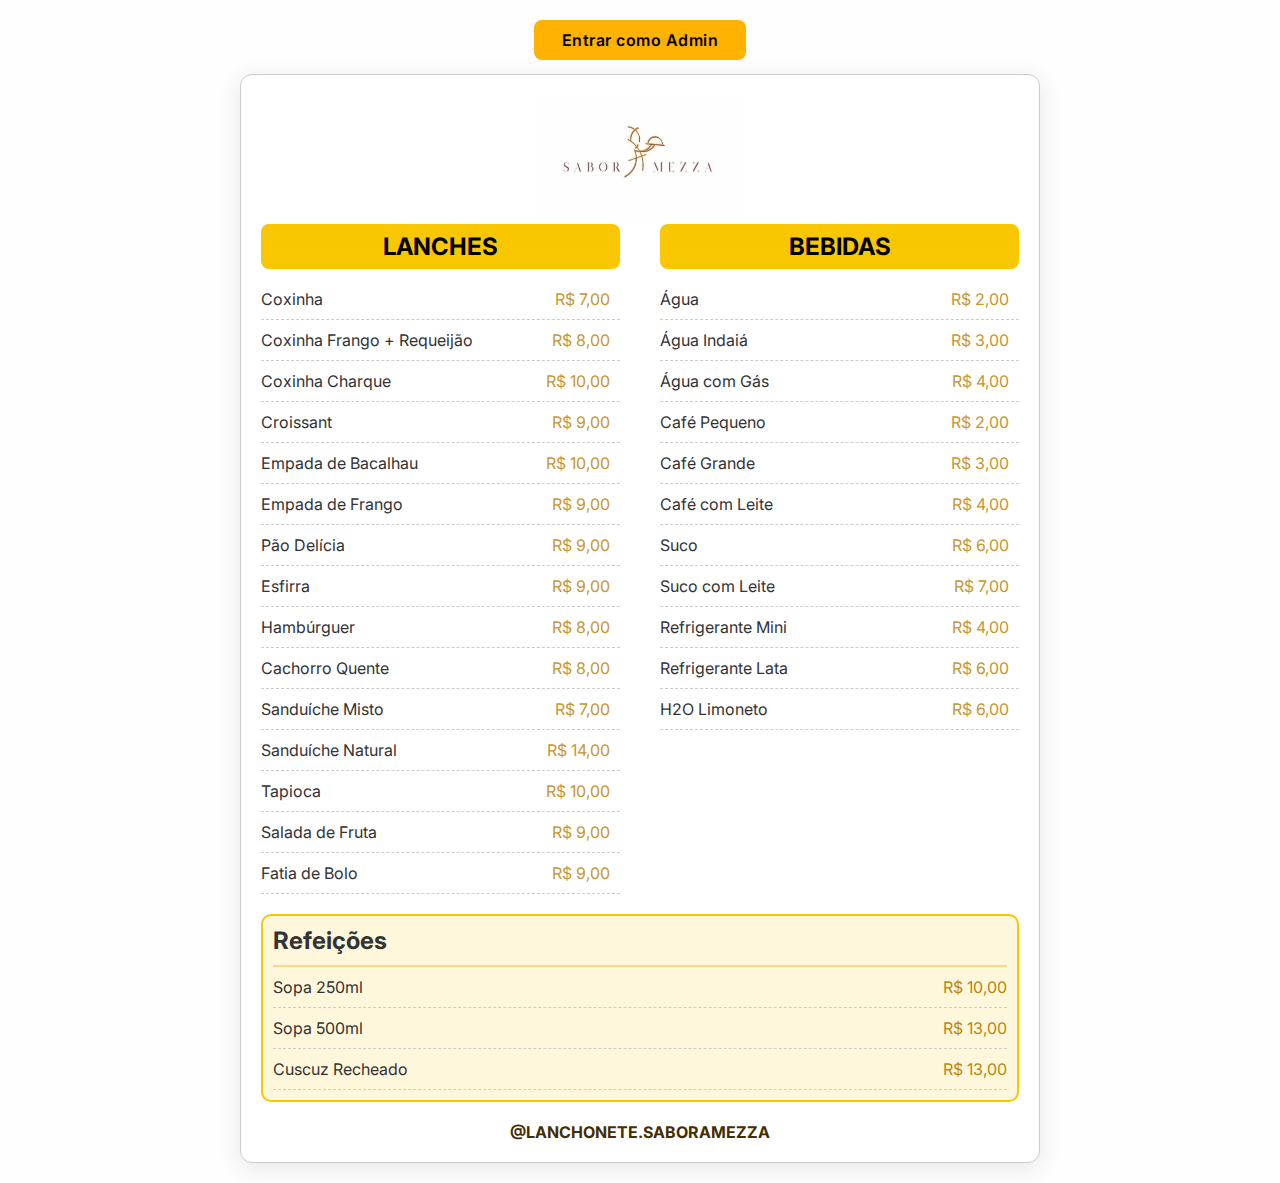
<file: index.html>
<!DOCTYPE html>
<html lang="pt-br">
  <head>
    <meta charset="UTF-8" />
    <meta name="viewport" content="width=device-width, initial-scale=1.0" />
    <title>Cardápio - Sabor a Mezza</title>
    <link rel="stylesheet" href="./css/index.css" />
    <link rel="preconnect" href="https://fonts.googleapis.com" />
    <link rel="preconnect" href="https://fonts.gstatic.com" crossorigin />
    <link
      href="https://fonts.googleapis.com/css2?family=Inter:ital,opsz,wght@0,14..32,100..900;1,14..32,100..900&display=swap"
      rel="stylesheet"
    />
  </head>
  <body>
    <div class="login-admin-container" id="login-admin-container">
      <button
        onclick="window.location.href='admin-login.html'"
        class="login-admin-btn"
      >
        Entrar como Admin
      </button>
    </div>
    <div class="admin-buttons" id="admin-buttons" style="display: none">
      <button onclick="window.location.href='admin.html'" class="admin-btn">
        Gerenciar Produtos
      </button>
      <button onclick="logout()" class="admin-btn">Sair</button>
    </div>
    <div class="cardapio">
      <header>
        <img src="./assets/images/logonome.jpg" alt="Logo" class="logo" />
      </header>
      <div class="categorias">
        <div class="coluna">
          <h2 class="titulo">LANCHES</h2>
          <ul class="itens">
            <li>Coxinha <span class="preco-produto">R$ 7,00</span></li>
            <li>
              Coxinha Frango + Requeijão
              <span class="preco-produto">R$ 8,00</span>
            </li>
            <li>Coxinha Charque <span class="preco-produto">R$ 10,00</span></li>
            <li>Croissant <span class="preco-produto">R$ 9,00</span></li>
            <li>
              Empada de Bacalhau <span class="preco-produto">R$ 10,00</span>
            </li>
            <li>Empada de Frango <span class="preco-produto">R$ 9,00</span></li>
            <li>Pão Delícia <span class="preco-produto">R$ 9,00</span></li>
            <li>Esfirra <span class="preco-produto">R$ 9,00</span></li>
            <li>Hambúrguer <span class="preco-produto">R$ 8,00</span></li>
            <li>Cachorro Quente <span class="preco-produto">R$ 8,00</span></li>
            <li>Sanduíche Misto <span class="preco-produto">R$ 7,00</span></li>
            <li>
              Sanduíche Natural <span class="preco-produto">R$ 14,00</span>
            </li>
            <li>Tapioca <span class="preco-produto">R$ 10,00</span></li>
            <li>Salada de Fruta <span class="preco-produto">R$ 9,00</span></li>
            <li>Fatia de Bolo <span class="preco-produto">R$ 9,00</span></li>
            <!-- Produtos adicionados pelo admin serão inseridos aqui -->
            <div id="lanches-admin"></div>
          </ul>
        </div>
        <div class="coluna">
          <h2 class="titulo">BEBIDAS</h2>
          <ul class="itens">
            <li>Água <span class="preco-produto">R$ 2,00</span></li>
            <li>Água Indaiá <span class="preco-produto">R$ 3,00</span></li>
            <li>Água com Gás <span class="preco-produto">R$ 4,00</span></li>
            <li>Café Pequeno <span class="preco-produto">R$ 2,00</span></li>
            <li>Café Grande <span class="preco-produto">R$ 3,00</span></li>
            <li>Café com Leite <span class="preco-produto">R$ 4,00</span></li>
            <li>Suco <span class="preco-produto">R$ 6,00</span></li>
            <li>Suco com Leite <span class="preco-produto">R$ 7,00</span></li>
            <li>
              Refrigerante Mini <span class="preco-produto">R$ 4,00</span>
            </li>
            <li>
              Refrigerante Lata <span class="preco-produto">R$ 6,00</span>
            </li>
            <li>H2O Limoneto <span class="preco-produto">R$ 6,00</span></li>
            <!-- Produtos adicionados pelo admin serão inseridos aqui -->
            <div id="bebidas-admin"></div>
          </ul>
        </div>
      </div>
      <div class="extras">
        <h2>Refeições</h2>
        <ul>
          <li>Sopa 250ml <span class="preco-produto">R$ 10,00</span></li>
          <li>Sopa 500ml <span class="preco-produto">R$ 13,00</span></li>
          <li>Cuscuz Recheado <span class="preco-produto">R$ 13,00</span></li>
          <!-- Produtos adicionados pelo admin serão inseridos aqui -->
        </ul>
      </div>
      <footer>
        <p>@LANCHONETE.SABORAMEZZA</p>
      </footer>
    </div>
    <script src="./js/storage.js"></script>
    <script>
      // Esconde o botão de login admin se já estiver logado como admin
      if (localStorage.getItem("adminLoggedIn") === "true") {
        var loginAdminContainer = document.getElementById(
          "login-admin-container"
        );
        if (loginAdminContainer) loginAdminContainer.style.display = "none";
      }

      // Verifica se está no modo admin
      if (localStorage.getItem("adminLoggedIn") === "true") {
        document.getElementById("admin-buttons").style.display = "flex";
      }

      // Função para fazer logout
      function logout() {
        localStorage.removeItem("adminLoggedIn");
        location.reload();
      }

      // Função para formatar o preço
      function formatarPreco(preco) {
        return `R$ ${preco.toFixed(2).replace(".", ",")}`;
      }

      // Função para renderizar os produtos adicionados pelo admin
      function renderizarProdutosAdmin() {
        const produtos = getProdutos();
        const lanchesAdmin = document.getElementById("lanches-admin");
        const bebidasAdmin = document.getElementById("bebidas-admin");
        const refeicoesUl = document.querySelector(".extras ul");

        // Limpa as seções
        lanchesAdmin.innerHTML = "";
        bebidasAdmin.innerHTML = "";
        Array.from(refeicoesUl.querySelectorAll(".admin-refeicao")).forEach(
          (el) => el.remove()
        );

        // Adiciona os produtos em suas respectivas categorias
        produtos.forEach((produto) => {
          const item = document.createElement("li");
          item.classList.add("admin-refeicao");
          item.innerHTML = `
            ${produto.nome}
            <span class="preco-e-excluir">
              <span class="preco-produto">${formatarPreco(produto.preco)}</span>
              ${
                localStorage.getItem("adminLoggedIn") === "true"
                  ? `<button onclick="deletarProduto(${produto.id})" class="delete-btn">🗑️</button>`
                  : ""
              }
            </span>
          `;
          switch (produto.categoria) {
            case "LANCHES":
              lanchesAdmin.appendChild(item);
              break;
            case "BEBIDAS":
              bebidasAdmin.appendChild(item);
              break;
            case "REFEIÇÕES":
              refeicoesUl.appendChild(item);
              break;
          }
        });
      }

      // Adiciona botão de excluir em todos os itens fixos para admin
      function adicionarBotaoExcluirEmTodosOsItens() {
        if (localStorage.getItem("adminLoggedIn") === "true") {
          document
            .querySelectorAll(".itens li, .extras ul li")
            .forEach((li) => {
              if (!li.querySelector(".delete-btn")) {
                // Encontra o span do preço
                let precoSpan = li.querySelector(".preco-produto");
                if (precoSpan) {
                  // Cria o agrupador se não existir
                  let precoEExcluir = precoSpan.parentNode;
                  if (!precoEExcluir.classList.contains("preco-e-excluir")) {
                    precoEExcluir = document.createElement("span");
                    precoEExcluir.className = "preco-e-excluir";
                    precoSpan.parentNode.insertBefore(precoEExcluir, precoSpan);
                    precoEExcluir.appendChild(precoSpan);
                  }
                  // Cria o botão de excluir
                  const btn = document.createElement("button");
                  btn.className = "delete-btn";
                  btn.innerHTML = "🗑️";
                  btn.onclick = function () {
                    if (confirm("Tem certeza que deseja excluir este item?")) {
                      li.remove();
                    }
                  };
                  precoEExcluir.appendChild(btn);
                }
              }
            });
        }
      }

      function salvarEdicao(id) {
        const nome = document.getElementById(`nome-${id}`).value;
        const preco = parseFloat(document.getElementById(`preco-${id}`).value);
        if (nome && preco) {
          updateProduto(id, { nome, preco });
          alert("Produto atualizado!");
          location.reload();
        } else {
          alert("Preencha todos os campos!");
        }
      }

      // Função para deletar produto
      function deletarProduto(id) {
        if (confirm("Tem certeza que deseja excluir este produto?")) {
          removeProduto(id);
          alert("Produto excluído com sucesso!");
          location.reload();
        }
      }

      // Chama as funções ao carregar a página
      document.addEventListener("DOMContentLoaded", () => {
        renderizarProdutosAdmin();
        adicionarBotaoExcluirEmTodosOsItens();
      });
    </script>
  </body>
</html>
</file>
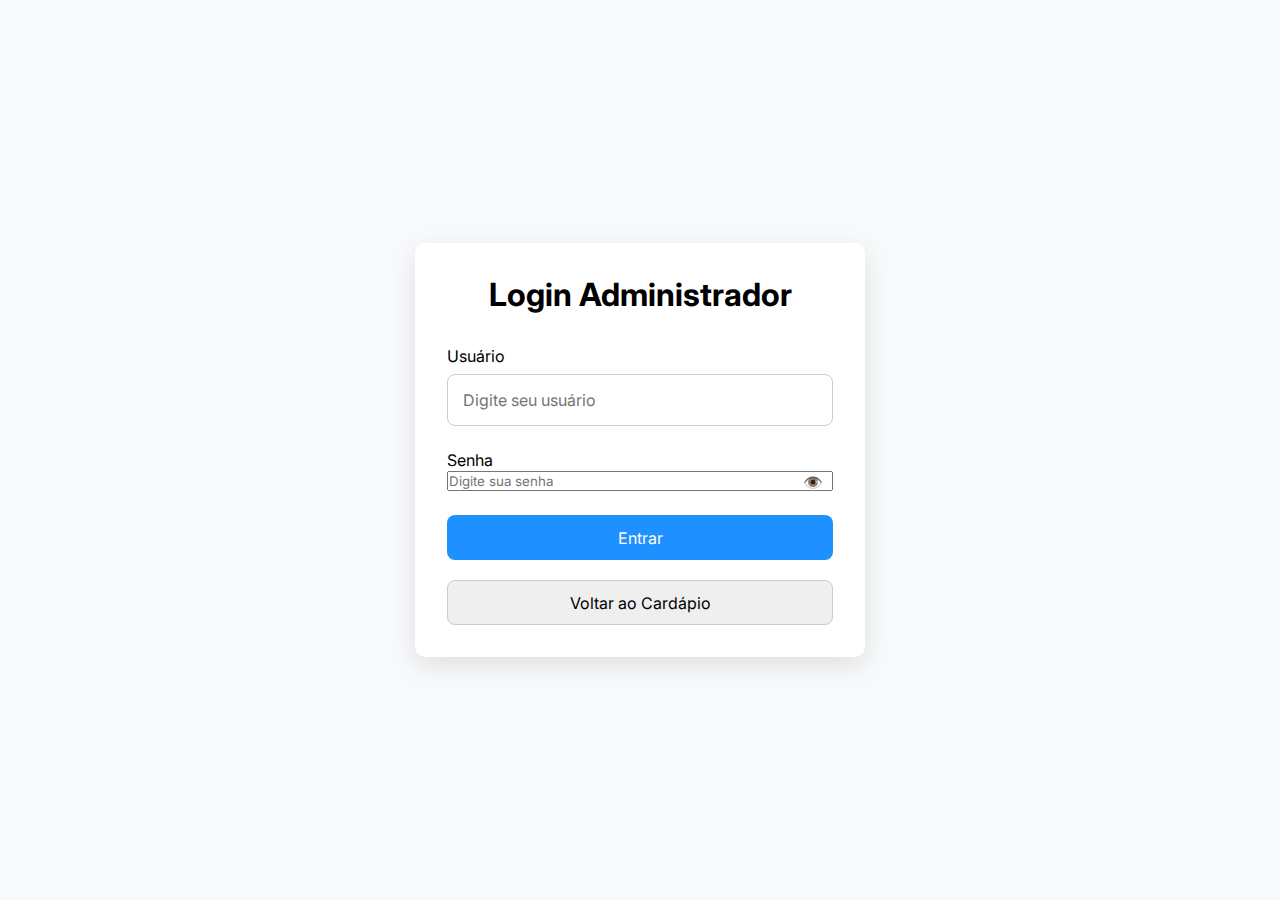
<file: admin-login.html>
<!DOCTYPE html>
<html lang="pt-BR">
  <head>
    <meta charset="UTF-8" />
    <meta name="viewport" content="width=device-width, initial-scale=1.0" />
    <title>Login Administrador</title>
    <link rel="stylesheet" href="./css/admin.css" />
    <link rel="preconnect" href="https://fonts.googleapis.com" />
    <link rel="preconnect" href="https://fonts.gstatic.com" crossorigin />
    <link
      href="https://fonts.googleapis.com/css2?family=Inter:ital,opsz,wght@0,14..32,100..900;1,14..32,100..900&display=swap"
      rel="stylesheet"
    />
    <style>
      .password-container {
        position: relative;
        width: 100%;
      }
      .password-container input[type="password"],
      .password-container input[type="text"] {
        width: 100%; /* Ocupa a largura total do container */
        box-sizing: border-box; /* Inclui padding e borda na largura total */
        padding-right: 40px; /* Espaço para o botão */
      }
      .toggle-password {
        position: absolute;
        right: 10px;
        top: 55%;
        transform: translateY(-50%);
        background: none;
        border: none;
        cursor: pointer;
        padding: 0;
        font-size: 16px;
        z-index: 10; /* Garante que o botão fique sobre o input */
      }
      .form-inputs {
        width: 100%; /* Garante que o container do input também ocupe 100% */
      }
    </style>
  </head>
  <body>
    <div class="main">
      <div class="form-admin">
        <h1>Login Administrador</h1>
        <form id="login-form">
          <div class="form-inputs">
            <label for="username">Usuário</label>
            <input
              type="text"
              id="username"
              placeholder="Digite seu usuário"
              required
            />
          </div>
          <div class="form-inputs">
            <label for="password">Senha</label>
            <div class="password-container">
              <input
                type="password"
                id="password"
                placeholder="Digite sua senha"
                required
              />
              <button
                type="button"
                class="toggle-password"
                onclick="togglePassword()"
              >
                👁️
              </button>
            </div>
          </div>
          <div class="input-buttons">
            <button type="submit">Entrar</button>
            <button type="button" onclick="window.location.href='index.html'">
              Voltar ao Cardápio
            </button>
          </div>
        </form>
      </div>
    </div>
    <script>
      function togglePassword() {
        const passwordInput = document.getElementById("password");
        const toggleButton = document.querySelector(".toggle-password");

        if (passwordInput.type === "password") {
          passwordInput.type = "text";
          toggleButton.textContent = "👁️‍🗨️";
        } else {
          passwordInput.type = "password";
          toggleButton.textContent = "👁️";
        }
      }
    </script>
    <script src="./js/admin-login.js"></script>
  </body>
</html>
</file>
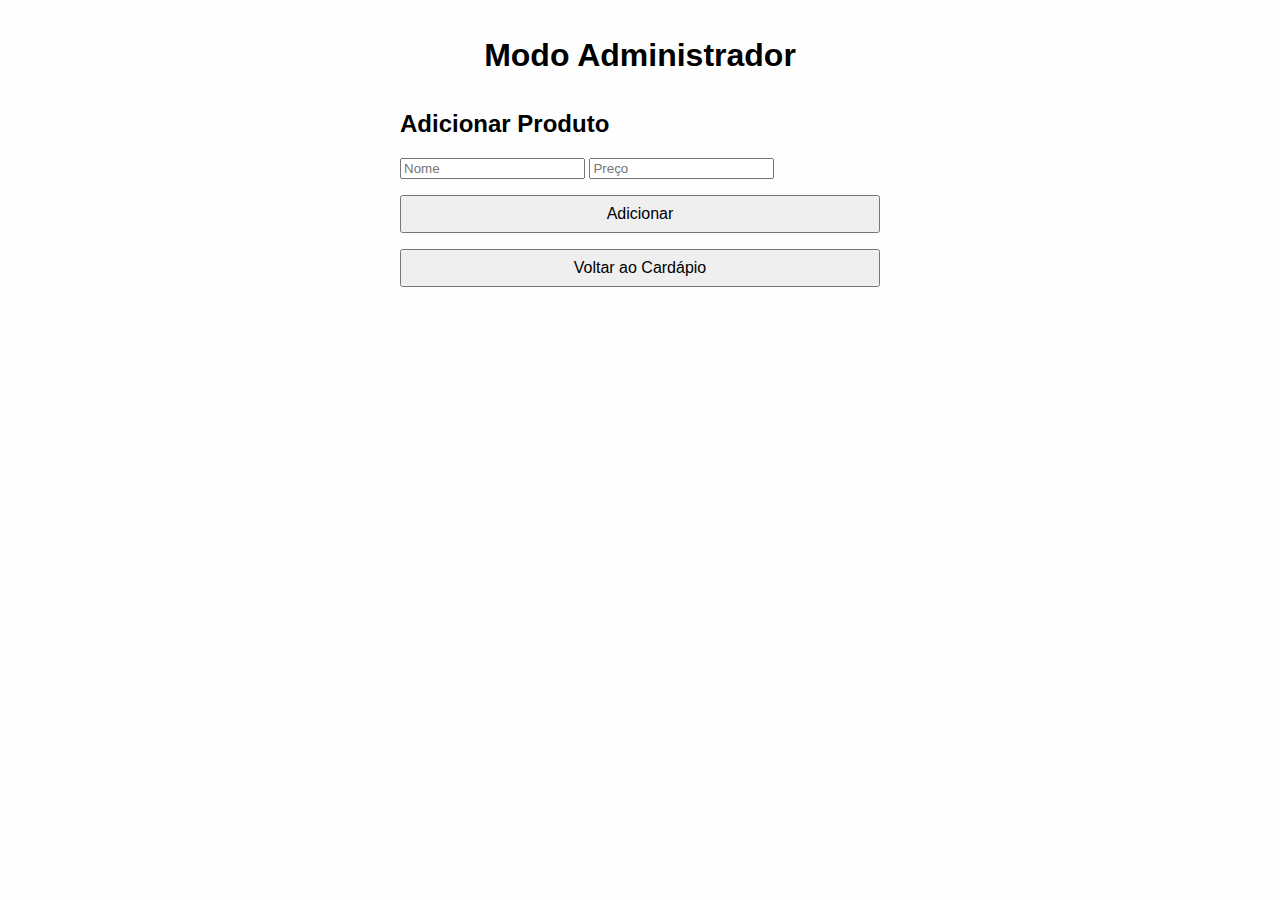
<file: admin.html>
<!DOCTYPE html>
<html lang="pt-BR">
<head>
  <meta charset="UTF-8">
  <meta name="viewport" content="width=device-width, initial-scale=1.0">
  <title>Administração</title>
  <link rel="stylesheet" href="style.css">
</head>
<body>
  <h1>Modo Administrador</h1>
  <div id="admin-container"></div>

  <h2>Adicionar Produto</h2>
  <form id="add-form">
    <input type="text" id="nome" placeholder="Nome" required>
    <input type="number" id="preco" placeholder="Preço" required>
    <button type="submit">Adicionar</button>
  </form>

  <button id="voltar">Voltar ao Cardápio</button>

  <script src="storage.js"></script>
  <script src="admin.js"></script>
</body>
</html>
</file>
<file: css/index.css>
* {
  margin: 0;
  padding: 0;
  box-sizing: border-box;
  font-family: "Inter", sans-serif;
  user-select: none;
}
body {
  background: #fefefe;
  color: #333;
  padding: 20px;
}

.cardapio {
  max-width: 800px;
  margin: auto;
  border: 1px solid #ccc;
  padding: 20px;
  background: white;
  box-shadow: 0px 5px 25px rgba(0, 0, 0, 0.1);
  border-radius: 12px;
}

.categorias {
  display: flex;
  justify-content: space-between;
  gap: 40px;
  flex-wrap: wrap;
}

.coluna {
  flex: 1;
  min-width: 300px;
}

.titulo {
  background: #f9c700;
  padding: 8px;
  font-size: 1.5rem;
  text-align: center;
  color: #000;
  margin-bottom: 10px;
  border-radius: 8px;
}

.itens {
  list-style: none;
  padding: 0;
}

.itens li {
  display: flex;
  justify-content: space-between;
  align-items: center;
  padding: 10px 0;
  border-bottom: 1px dashed #ccc;
}

.preco-e-excluir {
  display: flex;
  align-items: center;
  gap: 4px;
}

.nome-produto {
  font-size: 18px;
  color: #000;
  font-weight: normal;
}

.preco-produto {
  color: #c9952f;
  font-weight: normal;
  font-size: 16px;
}

.delete-btn {
  margin-left: 4px;
  background-color: #ff4444;
  color: white;
  border: none;
  border-radius: 3px;
  cursor: pointer;
  font-size: 14px;
  padding: 2px 6px;
  display: inline-flex;
  align-items: center;
  height: 24px;
}

.delete-btn:hover {
  background-color: #cc0000;
}

.edit-btn {
  margin-left: 4px;
  background-color: #2196f3;
  color: #fff;
  border: none;
  border-radius: 3px;
  cursor: pointer;
  font-size: 14px;
  padding: 2px 6px;
  display: inline-flex;
  align-items: center;
  height: 24px;
  transition: background 0.2s;
}

.edit-btn:hover {
  background-color: #1769aa;
}

.itens li span {
  margin-right: 10px;
  color: #c9952f;
}

.extras {
  margin-top: 20px;
  background: #fff7dc;
  padding: 10px;
  border: 2px solid #f9c700;
  border-radius: 10px;
}

.extras h2 {
  font-size: 1.5rem;
  padding-bottom: 10px;
  border-bottom: 2px solid #ffd975;
}

.extras ul {
  list-style: none;
  padding: 0;
}

.extras li {
  display: flex;
  justify-content: space-between;
  padding: 10px 0;
  border-bottom: 1px dashed #ccc;
}

.extras li span {
  color: #b8860b;
}

footer p {
  margin-top: 20px;
  text-align: center;
  font-weight: bold;
  color: #442d00;
}

.logo {
  width: 200px;
  display: block;
  margin: 0 auto;
}

.admin-buttons {
  display: flex;
  gap: 20px;
  justify-content: center;
  align-items: center;
  margin-bottom: 20px;
}

.admin-btn {
  padding: 10px 24px;
  background-color: #2196f3;
  color: #fff;
  border: none;
  border-radius: 8px;
  cursor: pointer;
  font-size: 16px;
  font-weight: 500;
  transition: background 0.2s, box-shadow 0.2s;
  box-shadow: 0 2px 8px rgba(33, 150, 243, 0.08);
  outline: none;
  letter-spacing: 0.5px;
}

.admin-btn:hover {
  background-color: #1769aa;
  box-shadow: 0 4px 12px rgba(33, 150, 243, 0.15);
}

.login-admin-container {
  display: flex;
  justify-content: center;
  margin-bottom: 14px;
}

.login-admin-btn {
  padding: 10px 28px;
  background-color: #ffb300;
  color: #000;
  border: none;
  border-radius: 8px;
  cursor: pointer;
  font-size: 16px;
  font-weight: 600;
  transition: background 0.2s;
  outline: none;
  letter-spacing: 0.5px;
}

.login-admin-btn:hover {
  background-color: #ff9800;
  color: #fff;
}
</file>
<file: css/admin.css>
* {
  margin: 0;
  padding: 0;
  box-sizing: border-box;
  font-family: "Inter", sans-serif;
}

body {
  background-color: #f8f9fa;
  height: 100vh;
}

.main {
  height: 100vh;
  display: flex;
  flex-direction: column;
  justify-content: center;
  align-items: center;
}

.form-admin {
  box-shadow: 0 8px 24px rgba(0, 0, 0, 0.1);
  background-color: #fff;
  padding: 2rem;
  border-radius: 10px;
  max-width: 450px;
  width: 100%;
}

.form-admin h1 {
  font-size: 2rem;
  font-weight: 700;
  margin-bottom: 2rem;
  text-align: center;
}

.form-admin h2 {
  font-size: 1.5rem;
  font-weight: 700;
  color: #1e90ff;
  text-align: center;
  margin-bottom: 1.5rem;
}

.form-inputs {
  display: flex;
  flex-direction: column;
  margin-bottom: 1.5rem;
}

form input[type="text"],
form input[type="number"] {
  padding: 15px 15px;
  background-color: #fff;
  font-size: 1rem;
  border-radius: 8px;
  border: 1px solid #ccc;
  margin-top: 8px;
}

.input-buttons {
  display: flex;
  flex-direction: column;
  gap: 20px;
}

.input-buttons button:first-child {
  font-size: 1rem;
  height: 45px;
  background-color: #1e90ff;
  border: none;
  color: #fff;
  border-radius: 8px;
}

.input-buttons button:last-child {
  font-size: 1rem;
  height: 45px;
  border: 1px solid #ccc;
  border-radius: 8px;
}

.input-buttons button a {
  text-decoration: none;
  color: #000;
}
</file>
<file: style.css>
body {
    font-family: sans-serif;
    padding: 1rem;
    background-color: #fefefe;
    max-width: 480px;
    margin: auto;
  }
  
  h1 {
    text-align: center;
    margin-bottom: 1rem;
  }
  
  #menu-container, #admin-container {
    display: flex;
    flex-direction: column;
    gap: 0.5rem;
  }
  
  .card {
    background: #fff;
    padding: 1rem;
    border-radius: 10px;
    box-shadow: 0 2px 5px rgba(0,0,0,0.1);
    display: flex;
    justify-content: space-between;
    align-items: center;
  }
  
  button {
    padding: 0.5rem 1rem;
    margin-top: 1rem;
    font-size: 1rem;
    width: 100%;
  }
</file>
